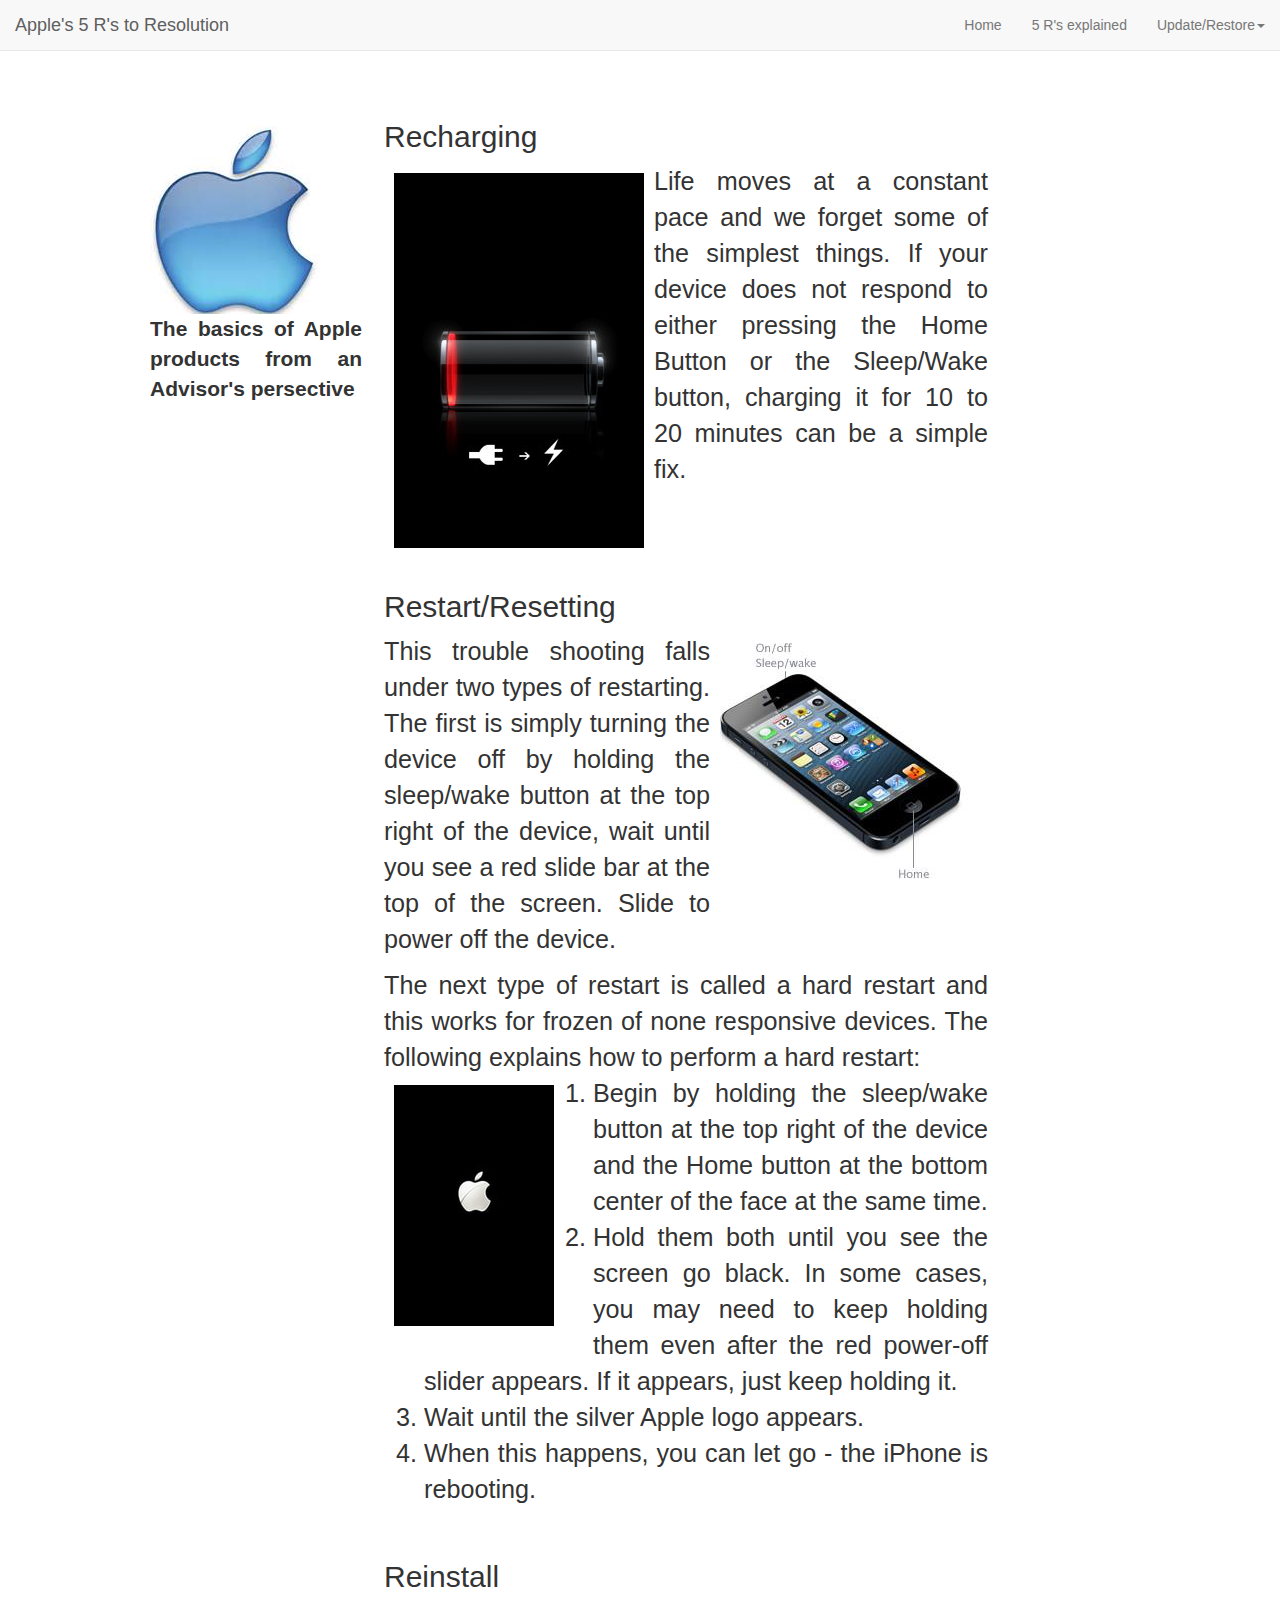
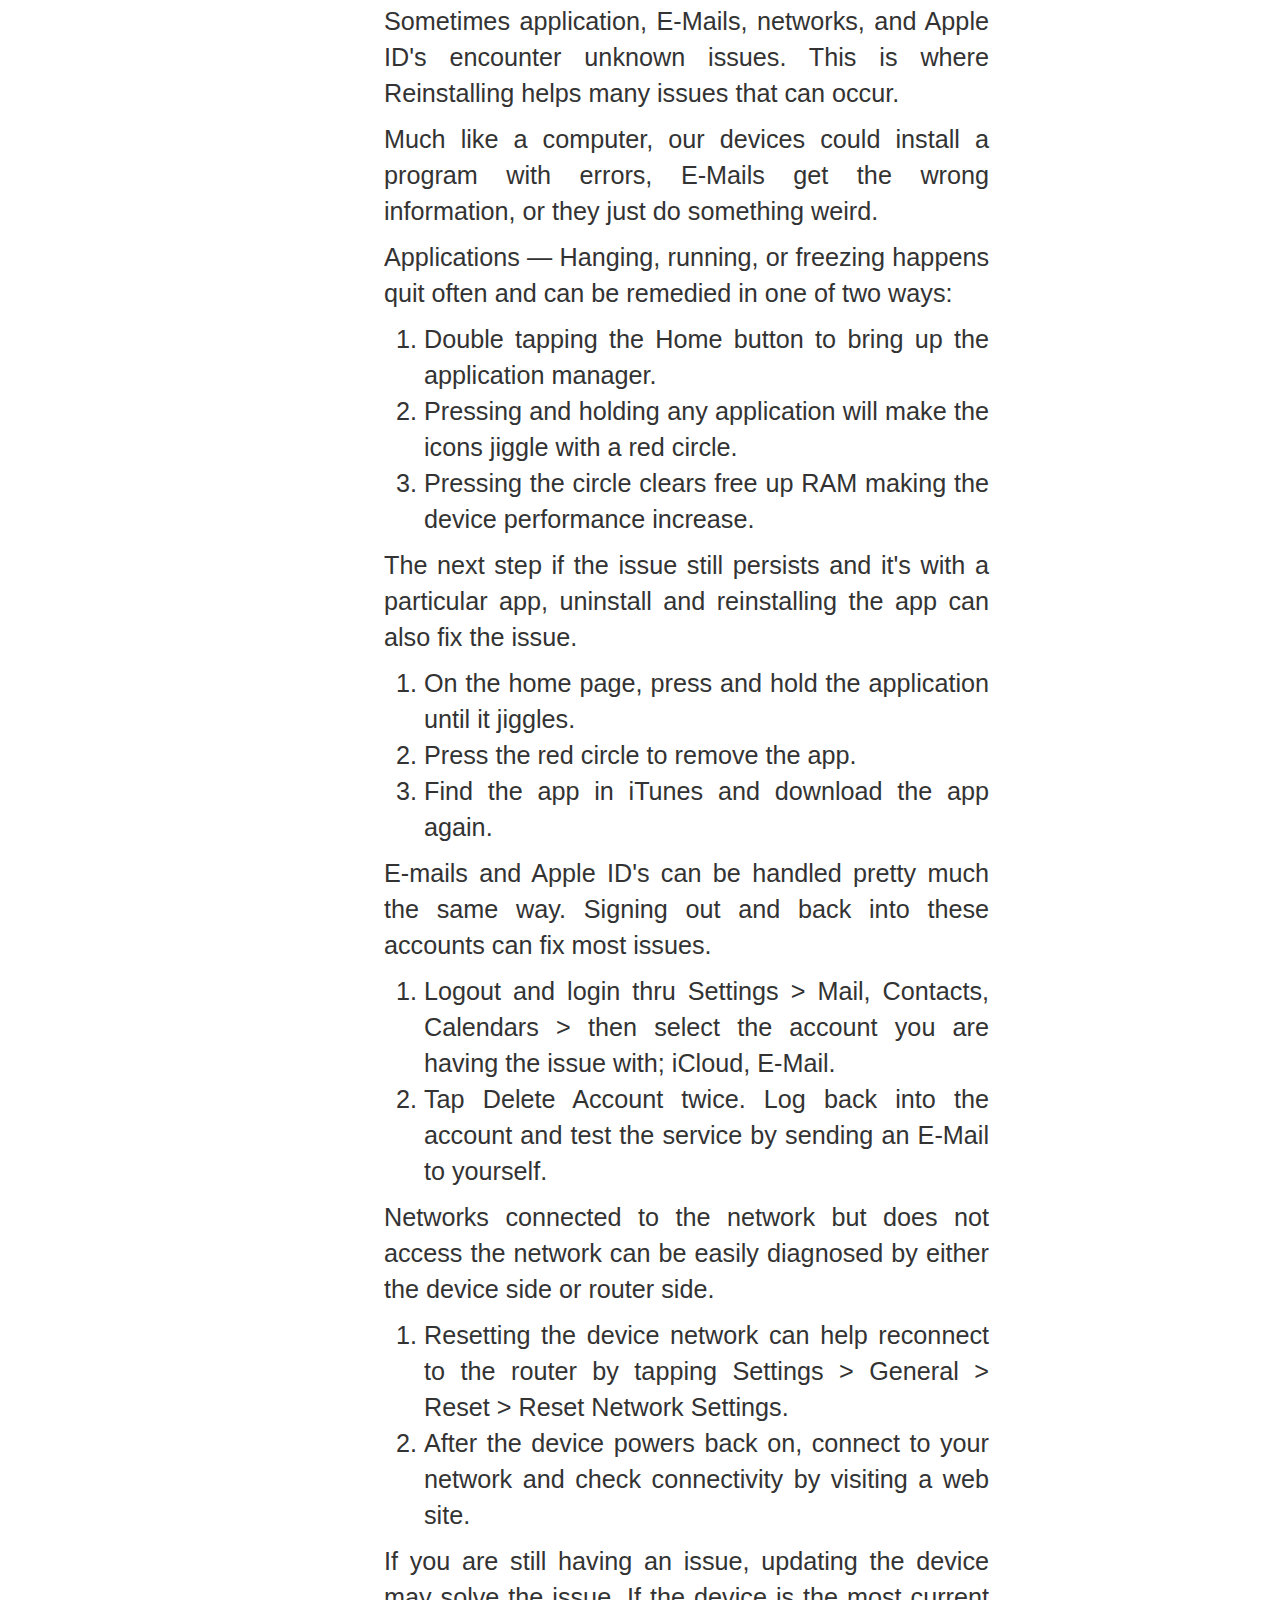
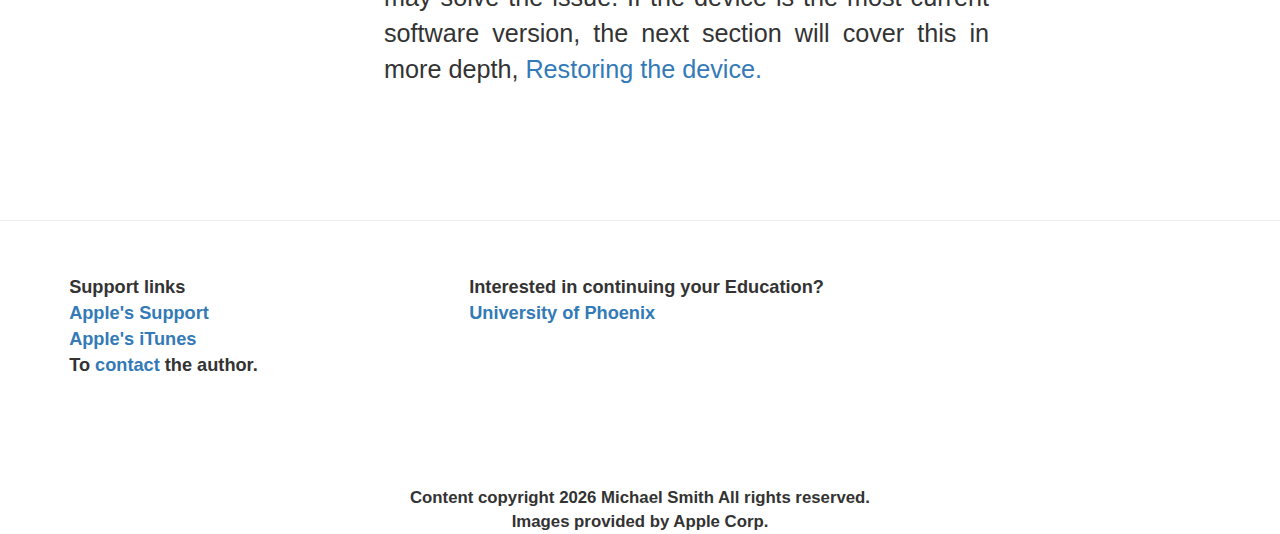
<file: basic_ts.html>
<!DOCTYPE html>
<html lang="en">
<head>
	<meta charset="utf8">
	<meta http-equiv="X-UA-Compatible" content="IE=edge">
	<meta name="viewport" content="width=device-width, initial-scale=1">
	<title>Apple's FAQ</title>
	<link href="css/main.css" rel="stylesheet">
	<link href="js/main.js" rel="javascript">
	<link href="css/bootstrap.min.css" rel="stylesheet">
</head>

<body>
	<nav class="navbar navbar-default navbar-fixed-top">
		<div class="container-fluid">
			<div class="navbar-header">
				<a class="navbar-brand">Apple's 5 R's to Resolution</a>
				<button type="button" class="navbar-toggle collapsed" data-toggle="collapse" data-target="#menu-collapse" aria-expanded="false">
					<span class="sr-only">Toggle navigation</span>
					<span class="icon-bar"></span>
					<span class="icon-bar"></span>
					<span class="icon-bar"></span>
				</button>
			</div> <!-- navbar-header -->
			<div class="collapse navbar-collapse" id="menu-collapse">
				<ul class="nav navbar-nav navbar-right">
					<li><a href="index.html">Home</a></li>
					<li><a href="basic_ts.html">5 R's explained</a></li>
					<li class="dropdown">
						<a href="restore.html" class="dropdown-toggle" data-toggle="dropdown" role="button" aria-haspopup="true" aria-expanded="false">Update/Restore<span class="caret"></span></a>
						<ul class="dropdown-menu">
							<li><a href="restore.html#wifi">Updating thru Wi-Fi</a></li>
							<li role="separator" class="divider"></li>
							<li><a href="#pc_update">Updating with computer</a></li>
							<li role="separator" class="divider"></li>
							<li><a href="#restore">Restoring</a></li>
						</ul> <!-- dropdown-menu -->
					</li> <!-- dropdown -->
				</ul> <!-- nav navbar-nav navbar-right -->
			</div> <!-- collapse navbar-collapse -->
		</div> <!-- container-fluid -->
	</nav> <!-- navbar navbar-default navbar-fixed-top -->
	
	<div class="main_body">
		<div class="container-fluid">
			<div class="row">
				<div class="col-xs-2 col-md-3">
					<div class="top_column">
						<img align="center" src="images/applebluelogo.jpg" alt="Apple Blue Logo" />
						<p>The basics of Apple products	from an Advisor's persective</p>
					</div><!-- top_column -->
				</div> <!-- col-md-2 -->

				<div class="col-xs-10 col-md-6">
					<div class="centercolumn">
						<div class="recharge">
							<h2>Recharging</h2>
							<div class="section">
								<img id="recharge_img" src="images/recharge_status.jpg" alt="Recharge icon"/>
								<p>Life moves at a constant pace and we forget some of the simplest things. If your device does not respond to either pressing the Home Button or the Sleep/Wake button, charging it for 10 to 20 minutes can be a simple fix.</p>
							</div>
						</div>
						
						
						<div class="restart">
							<h2>Restart/Resetting</h2>
							<div class="section">
								<img id="restart_img" src="images/reset.jpg" alt="Reset"/>
								<p id="restart_section">This trouble shooting falls under two types of restarting. The first is simply turning the device off by holding the sleep/wake button at the top right of the device, wait until you see a red slide bar at the top of the screen. Slide to power off the device.</p>
								<p> The next type of restart is called a hard restart and this works for frozen of none responsive devices. The following explains how to perform a hard restart:</p>
							</div>
						</div>
						
						<div class="troubleshooting">
							<div class="section">
								<img id="troubleshooting_img" src="images/reset-iphone.jpg" alt="Reset" />
								<ol>
								   <li>Begin by holding the sleep/wake button at the top right of the device and the Home button at the bottom center of the face at the same time.</li>
								   <li>Hold them both until you see the screen go black. In some cases, you may need to keep holding them even after the red power-off slider appears. If it appears, just keep holding it.</li>
								   <li>Wait until the silver Apple logo appears.</li>
								   <li>When this happens, you can let go - the iPhone is rebooting.</li>
								</ol>
							</div>
						</div>
						
						<div class="main_section">
							<div class="reinstall">
								<h2>Reinstall</h2>
								<p>Sometimes application, E-Mails, networks, and Apple ID's encounter unknown issues. This is where Reinstalling helps many issues that can occur.</p>
								<p>Much like a computer, our devices could install a program with errors, E-Mails get the wrong information, or they just do something weird.</p>
								<p>Applications &mdash; Hanging, running, or freezing happens quit often and can be remedied in one of two ways:
								<ol>
									<li>Double tapping the Home button to bring up the application manager.</li>
									<li>Pressing and holding any application will make the icons jiggle with a red circle.</li>
									<li>Pressing the circle clears free up RAM making the device performance increase.</li>
								</ol>
							</div>
							
							
							<p>The next step if the issue still persists and it's with a particular app, uninstall and reinstalling the app can also fix the issue.</p>
							<ol>
								<li>On the home page, press and hold the application until it jiggles.</li>
								<li>Press the red circle to remove the app.</li>
								<li>Find the app in iTunes and download the app again.</li>
							</ol>

							<p>E-mails and Apple ID's can be handled pretty much the same way. Signing out and back into these accounts can fix most issues.</p>
							<ol>
								<li>Logout and login thru Settings > Mail, Contacts, Calendars > then select the account you are having the issue with; iCloud, E-Mail.</li>
								<li>Tap Delete Account twice. Log back into the account and test the service by sending an E-Mail to yourself.</li>
							</ol>

							<p>Networks connected to the network but does not access the network can be easily diagnosed by either the device side or router side.</p>

							<ol>
							  <li>Resetting the device network can help reconnect to the router by tapping Settings > General > Reset > Reset Network Settings.</li>
							  <li>After the device powers back on, connect to your network and check connectivity by visiting a web site.</li>
							</ol>

							<p>If you are still having an issue, updating the device may solve the issue. If the device is the most current software version, the next section will cover this in more depth, <a href="restore.html">Restoring the device.</a></P>
						</div>
					</div> <!-- centercolumn -->
				</div> <!-- col-md-6 -->
				
			</div> <!-- row -->
		</div> <!-- container-fluid -->
	</div><!-- main_body -->
	
	<hr>
	<div id="footer">
		<div class="row">
			<div class="col-md-4">
				<div class="left_footer">
					Support links<br>
					<a href="http://apple.com/support/">Apple's Support</a><br>
					<a href="http://apple.com/itunes/">Apple's iTunes</a><br>
					<p> To <a href="mailto:michael.smith101979@gmail.com">contact</a> the author.</p>
					
				</div> <!-- bottom_column -->
			</div>
			
			<div class="col-md-4">
				<div class="middle_footer">
					Interested in continuing your Education?<br>
					<a href="http://phoenix.edu">University of Phoenix</a>
				</div>
			</div class="col-md-4">
			<div></div>
		</div>
		
		<div class="right_footer">
			Content copyright
			<script type="text/javascript">
			document.write(new Date().getFullYear());
			</script>
			Michael Smith All rights reserved.<br />
			Images provided by Apple Corp.
		</div>
		
	</div>
	<script src="js/jquery-2.1.4.min.js"></script>
	<!--Does not work with dropdown this way and needs a workaround/research
	<script src="js/jquery-3.1.0.min.js"></script>-->
	<script src="js/bootstrap.min.js"></script>
</body>

</html>
</file>
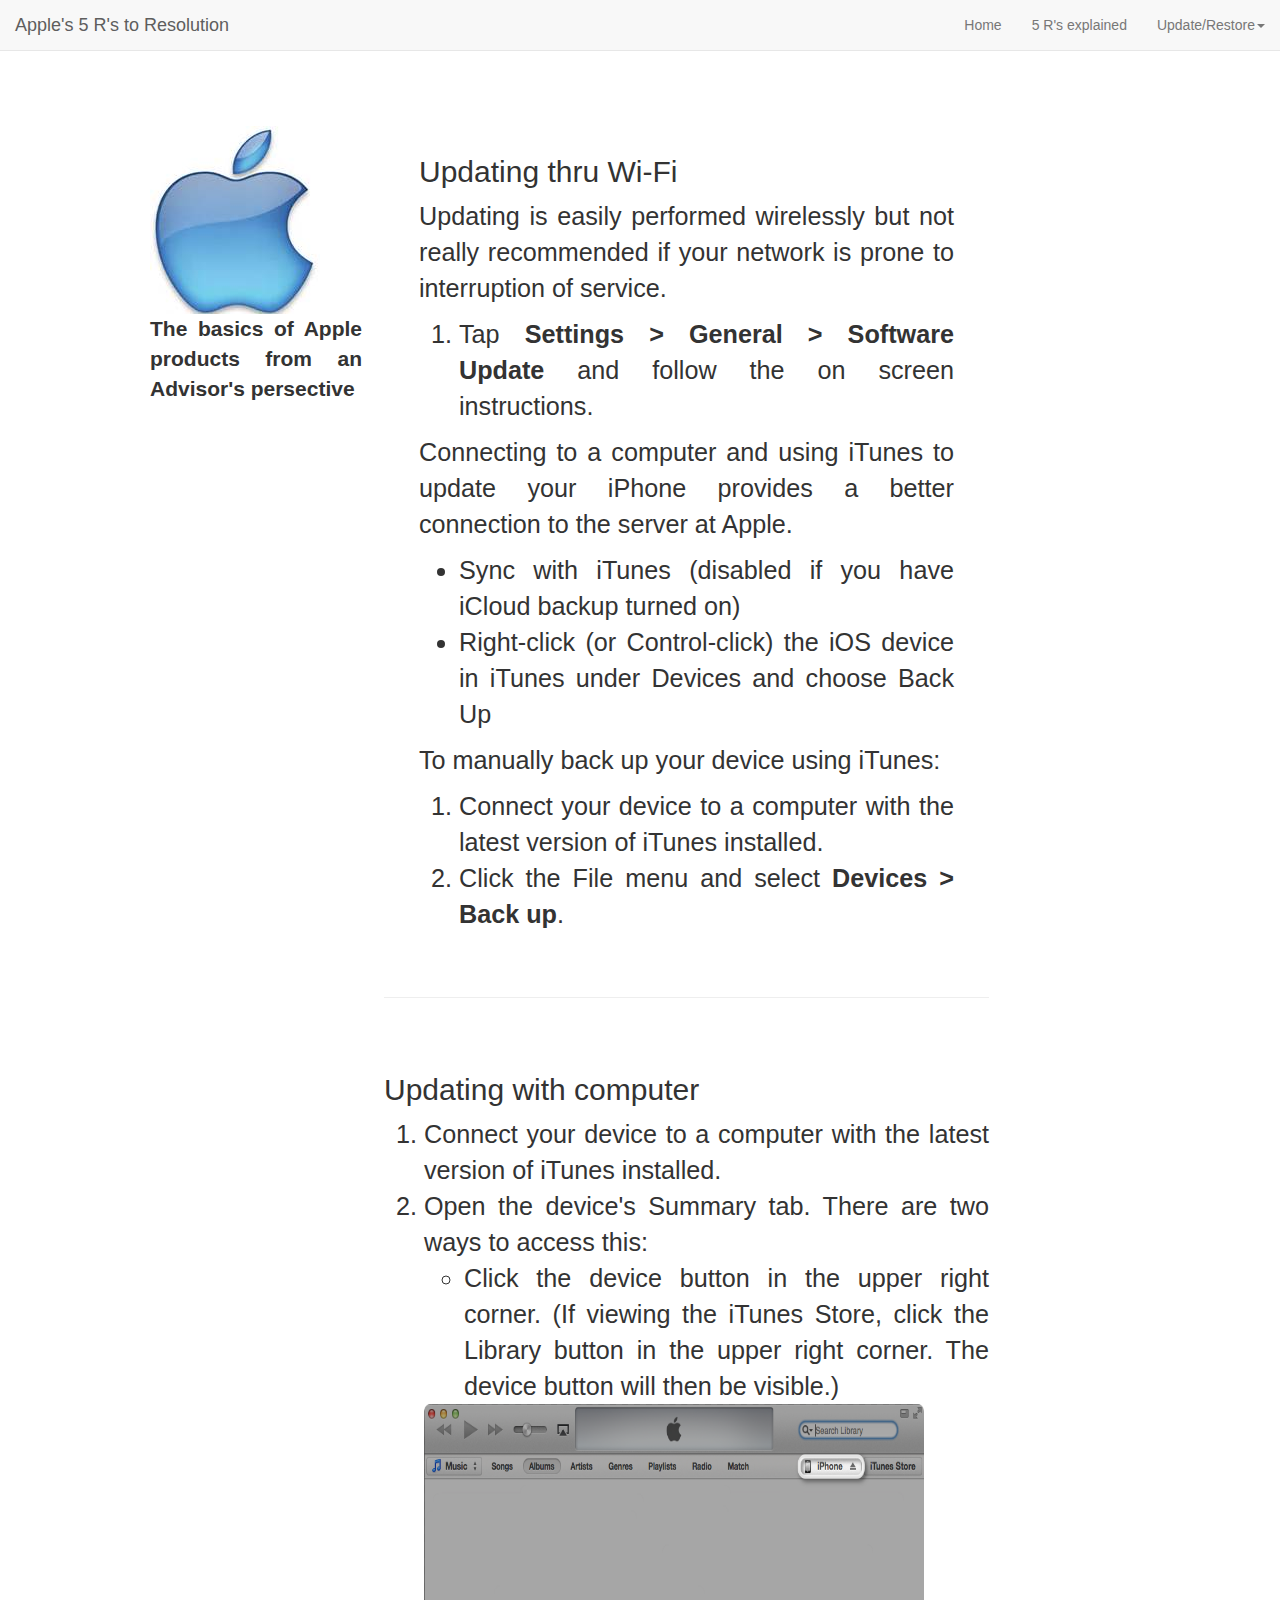
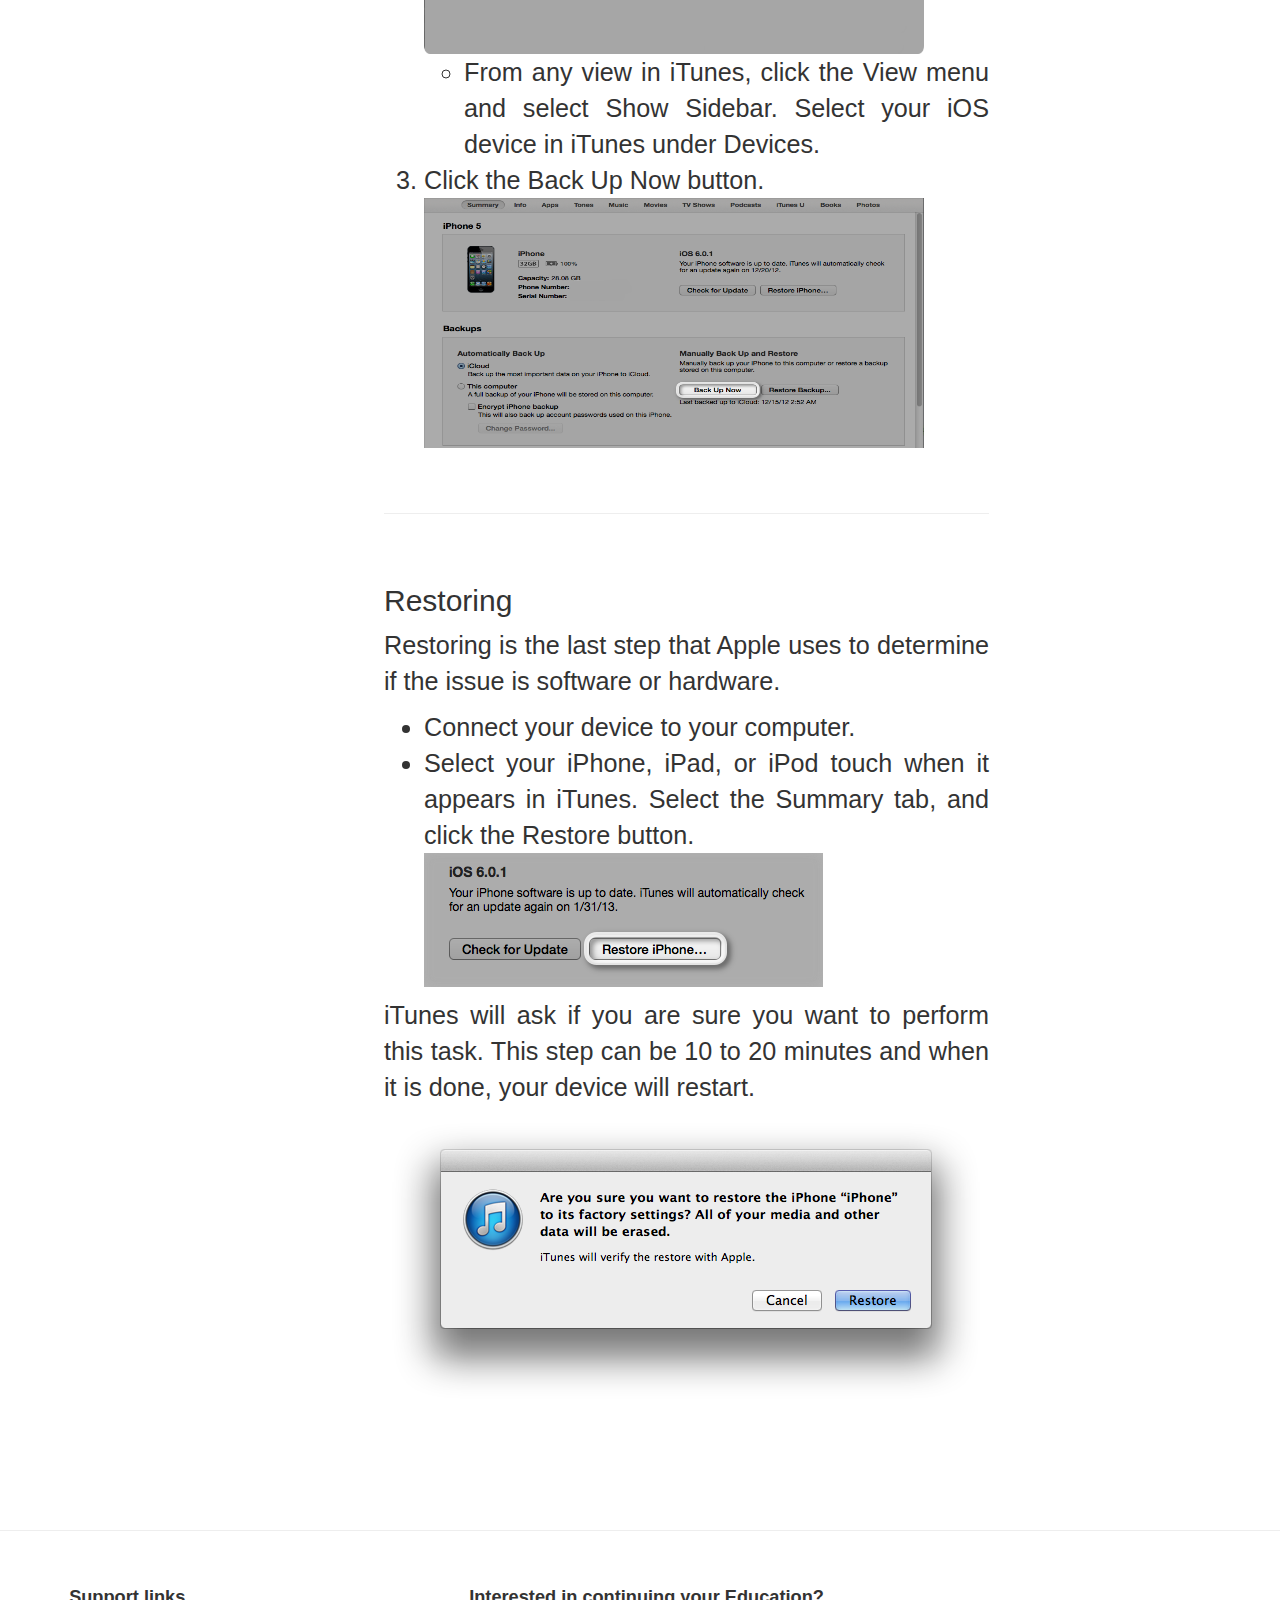
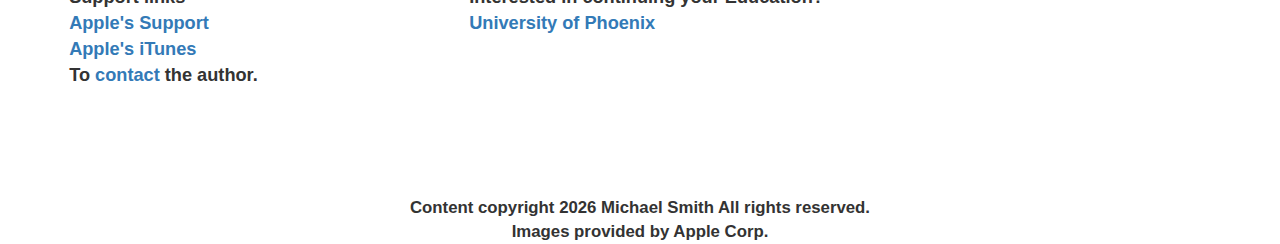
<file: restore.html>
<!DOCTYPE html>
<html lang="en">
<head>
	<meta charset="utf8">
	<meta http-equiv="X-UA-Compatible" content="IE=edge">
	<meta name="viewport" content="width=device-width, initial-scale=1">
	<title>Apple's FAQ</title>
	<link href="css/main.css" rel="stylesheet">
	<link href="js/main.js" rel="javascript">
	<link href="css/bootstrap.min.css" rel="stylesheet">
</head>

<body>
	<nav class="navbar navbar-default navbar-fixed-top">
		<div class="container-fluid">
			<div class="navbar-header">
				<a class="navbar-brand">Apple's 5 R's to Resolution</a>
				<button type="button" class="navbar-toggle collapsed" data-toggle="collapse" data-target="#menu-collapse" aria-expanded="false">
					<span class="sr-only">Toggle navigation</span>
					<span class="icon-bar"></span>
					<span class="icon-bar"></span>
					<span class="icon-bar"></span>
				</button>
			</div> <!-- navbar-header -->
			<div class="collapse navbar-collapse" id="menu-collapse">
				<ul class="nav navbar-nav navbar-right">
					<li><a href="index.html">Home</a></li>
					<li><a href="basic_ts.html">5 R's explained</a></li>
					<li class="dropdown">
						<a href="restore.html" class="dropdown-toggle" data-toggle="dropdown" role="button" aria-haspopup="true" aria-expanded="false">Update/Restore<span class="caret"></span></a>
						<ul class="dropdown-menu">
							<li><a href="restore.html#wifi">Updating thru Wi-Fi</a></li>
							<li role="separator" class="divider"></li>
							<li><a href="#pc_update">Updating with computer</a></li>
							<li role="separator" class="divider"></li>
							<li><a href="#restore">Restoring</a></li>
						</ul> <!-- dropdown-menu -->
					</li> <!-- dropdown -->
				</ul> <!-- nav navbar-nav navbar-right -->
			</div> <!-- collapse navbar-collapse -->
		</div> <!-- container-fluid -->
	</nav> <!-- navbar navbar-default navbar-fixed-top -->
	
	<div class="main_body">
		<div class="container-fluid">
			<div class="row">
				<div class="col-xs-2 col-md-3">
					<div class="top_column">
						<img align="center" src="images/applebluelogo.jpg" alt="Apple Blue Logo" />
						<p>The basics of Apple products	from an Advisor's persective</p>
					</div><!-- top_column -->
				</div> <!-- col-md-2 -->

				<div class="col-xs-10 col-md-6">
					<div class="centercolumn">
						<div class="main_section">
							<div id="wifi">
								<section>
									<h2>Updating thru Wi-Fi</h2>
									<p>Updating is easily performed wirelessly but not really recommended if your network is prone to interruption of service.</p>
									<ol>
									  <li>Tap <strong>Settings > General > Software Update</strong> and follow the on screen instructions.</li>
									</ol>
									<p>Connecting to a computer and using iTunes to update your iPhone provides a better connection to the server at Apple.</p>
									<ul>
									  <li>Sync with iTunes (disabled if you have iCloud backup turned on)</li>
									  <li>Right-click (or Control-click) the iOS device in iTunes under Devices and choose Back Up</li>
									</ul>
									<p>To manually back up your device using iTunes:</p>
									<ol>
									  <li>Connect your device to a computer with the latest version of iTunes installed.</li>
									  <li>Click the File menu and select <strong>Devices > Back up</strong>.</li>
									</ol>
								</section>
							</div>
							
							<hr id="pc_update">
							
							<div class="pc_update">
								<section>
									<h2>Updating with computer</h2>
									<ol>
										<li>Connect your device to a computer with the latest version of iTunes installed.</li>
										<li>Open the device's Summary tab. There are two ways to access this:</li>
										<ul>
											<li>Click the device button in the upper right corner. (If viewing the iTunes Store, click the Library button in the upper right corner. The device button will then be visible.)</li>
										</ul>
										<img src="images/itunes.png" style="width: 500px; height: 250px;" alt="iTunes">
										<ul>
										   <li>From any view in iTunes, click the View menu and select Show Sidebar. Select your iOS device in iTunes under Devices.</li>
										</ul>
										   <li>Click the Back Up Now button.</li>
										<img src="images/backupnow.png" style="width: 500px; height: 250px;" alt="Back Up Now">
									</ol>
								</section>
							</div>
							
							<hr id="restore">
							
							<section>
								<h2>Restoring</h2>
								<p>Restoring is the last step that Apple uses to determine if the issue is software or hardware.</p>
									<ul>
									    <li>Connect your device to your computer.</li>
									    <li>Select your iPhone, iPad, or iPod touch when it appears in iTunes. Select the Summary tab, and click the Restore button.</li>
										<img src="images/restore_screen_itunes.png" alt="Restore iPhone">
									</ul>
								<p>iTunes will ask if you are sure you want to perform this task. This step can be 10 to 20 minutes and when it is done, your device will restart.</p>
								<img src="images/restore_dialogue_itunes.png" alt="Restore Dialogue">
							</section>
						</div> <!-- main_section -->
					</div> <!-- centercolumn -->
				</div> <!-- col-md-6 -->
			</div> <!-- row -->
		</div> <!-- container-fluid -->
	</div><!-- main_body -->

	<hr>
	<div id="footer">
		<div class="row">
			<div class="col-md-4">
				<div class="left_footer">
					Support links<br>
					<a href="http://apple.com/support/">Apple's Support</a><br>
					<a href="http://apple.com/itunes/">Apple's iTunes</a><br>
					<p> To <a href="mailto:michael.smith101979@gmail.com">contact</a> the author.</p>
				</div> <!-- bottom_column -->
			</div>
			<div class="col-md-4">
				<div class="middle_footer">
					Interested in continuing your Education?<br>
					<a href="http://phoenix.edu">University of Phoenix</a>
				</div>
			</div class="col-md-4">
			<div></div>
			</div>
			<div class="right_footer">
				Content copyright
				<script type="text/javascript">
				document.write(new Date().getFullYear());
				</script>
				Michael Smith All rights reserved.<br />
				Images provided by Apple Corp.
			</div>
		</div>
	</div>
	<script src="js/jquery-2.1.4.min.js"></script>
	<!--Does not work with dropdown this way and needs a workaround/research
	<script src="js/jquery-3.1.0.min.js"></script>-->
	<script src="js/bootstrap.min.js"></script>
</body>
</html>
</file>
<file: css/main.css>
/***********************************
	CSS for each page 
************************************/
.main_body {
    display: inline-block;
    margin: 98px;
    padding-left: 10%;
}
.top_column {
	padding: 26px 131px 34px;
    padding-left: 37px;
    height: 344px;
    width: 380px;
    text-align: justify;
    font-weight: 600;
    font-size: 1.5em;
}
.centercolumn {
	width: 1000px;
    font-size: 1.8em;
}
.main_section {
    width: 605px;
	text-align: justify;
}
.section {
    height: auto;
    width: auto;
}

/***********************************
	CSS for basic_ts.html
************************************/

/* recharge, recharge_img */
.recharge {
    height: 450px;
    width: 604px;
    text-align: justify;
}
#recharge_img {
    float: left;
    padding: 10px;
}

/* restart, restart_img */
#restart_img {
	float: right;
    padding: 10px;
}
.restart {
	height: 485px;
    width: 604px;
    text-align: justify;
}

/* troubleshooting, troubleshooting_img */
.troubleshooting {
	height: 465px;
    width: 604px;
    text-align: justify;
}
#troubleshooting_img {
	float: left;
    padding: 10px;
    padding-right: 39px;
}


/***********************************
	CSS for restore.html
************************************/

/* wifi */
#wifi {
	padding: 35px;
}

/* pc_update */
.pc_update {
	padding-top: 35px;
	padding-bottom: 35px;
}

/* restore */
#restore {
	padding: 25px;
}


/***********************************
	CSS for footer
************************************/
.left_footer {
	padding: 8% 17% 6%;
    height: 245px;
    width: 541px;
    text-align: justify;
    font-size: 1.3em;
    font-weight: 600;
	list-style: none;
}
.middle_footer {
	padding: 8% 8% 13%;
    height: 245px;
    width: 541px;
    text-align: justify;
    font-size: 1.3em;
    font-weight: 600;
}
.right_footer {
    height: auto;
    width: auto;
    text-align: center;
    font-size: 1.2em;
    font-weight: 600;
}

/***********************************
	CSS for @media
************************************/
@media (min-width: 300px) {
	[class*="col-"] {
        width: 100%;
    }
	nav.navbar.navbar-default.navbar-fixed-top {
    width: 100%;
	}
}
@media (min-width: 550px) {
	.main_body {
		display: inline-block;
		margin-top: 100px;
		padding: 0px;
	}
}

@media (min-width: 750px) {
	
}


@media (min-width: 1000px) {
	
}
</file>
